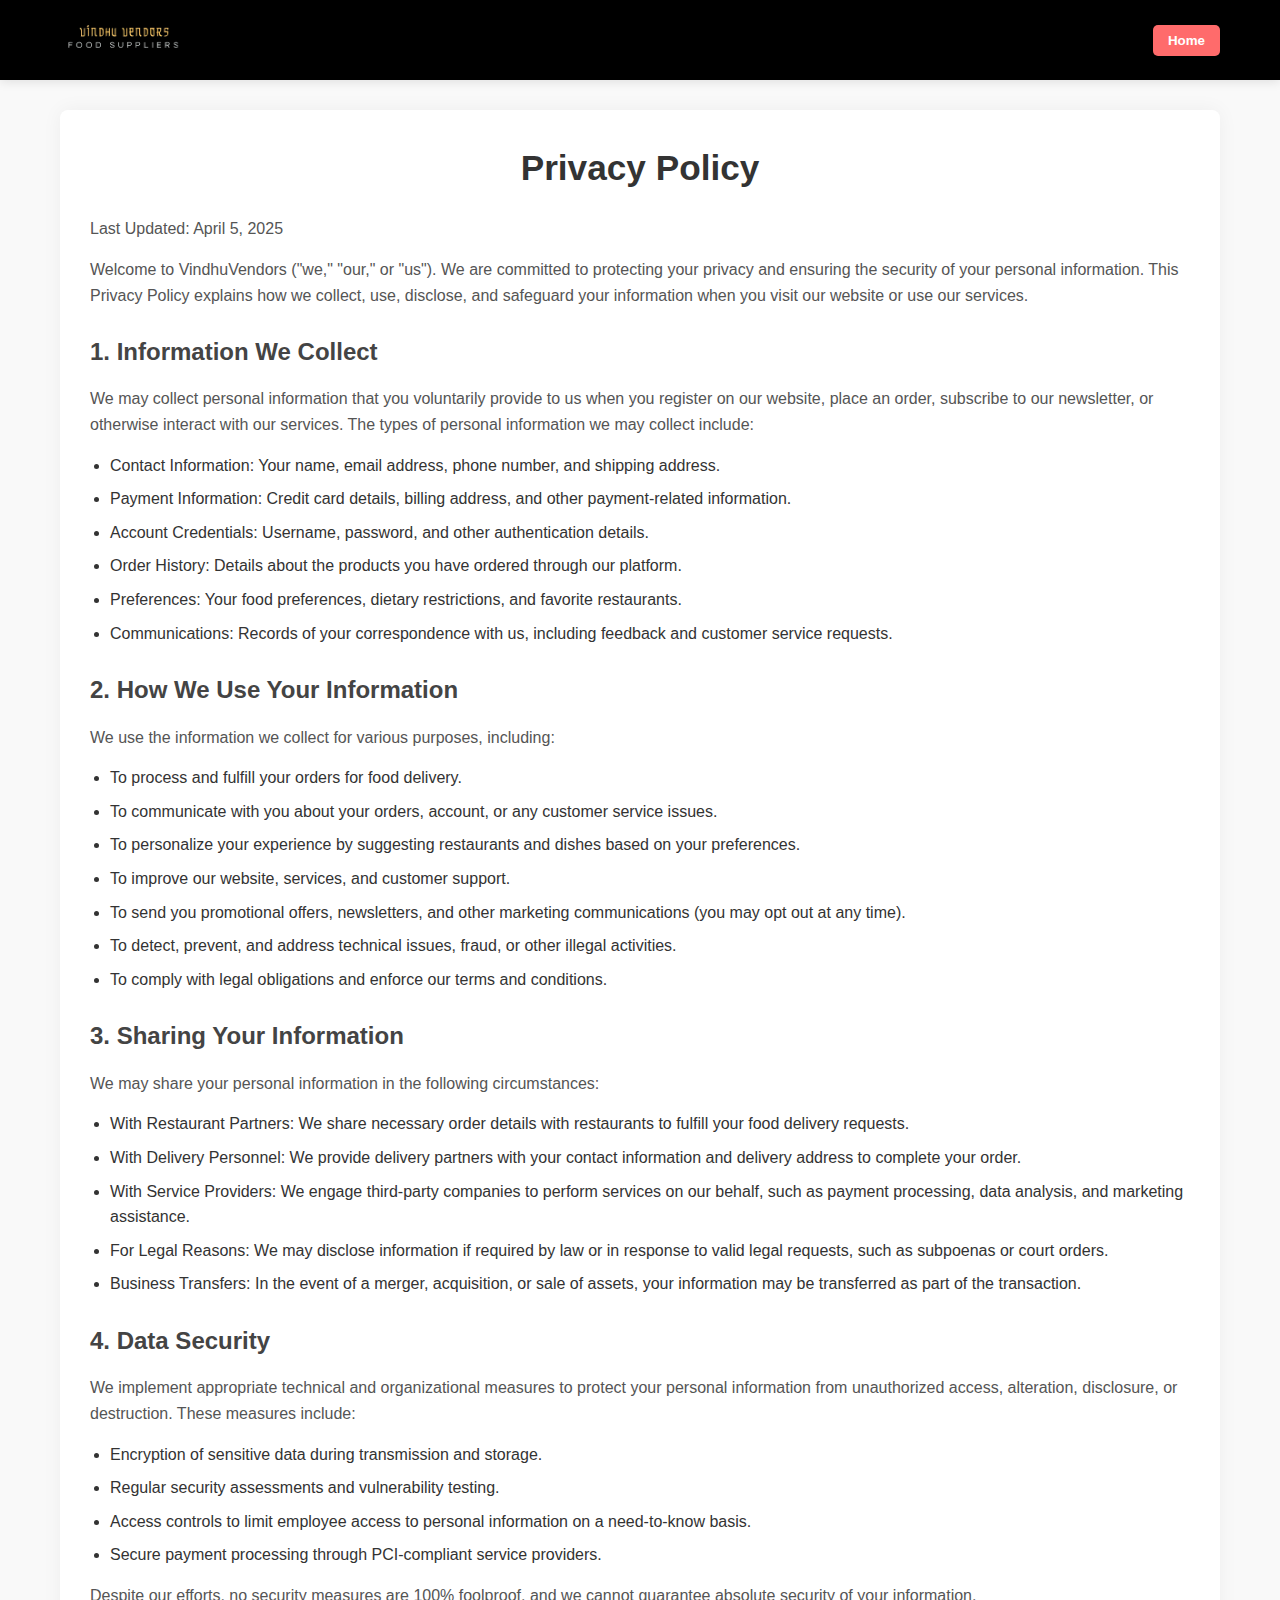
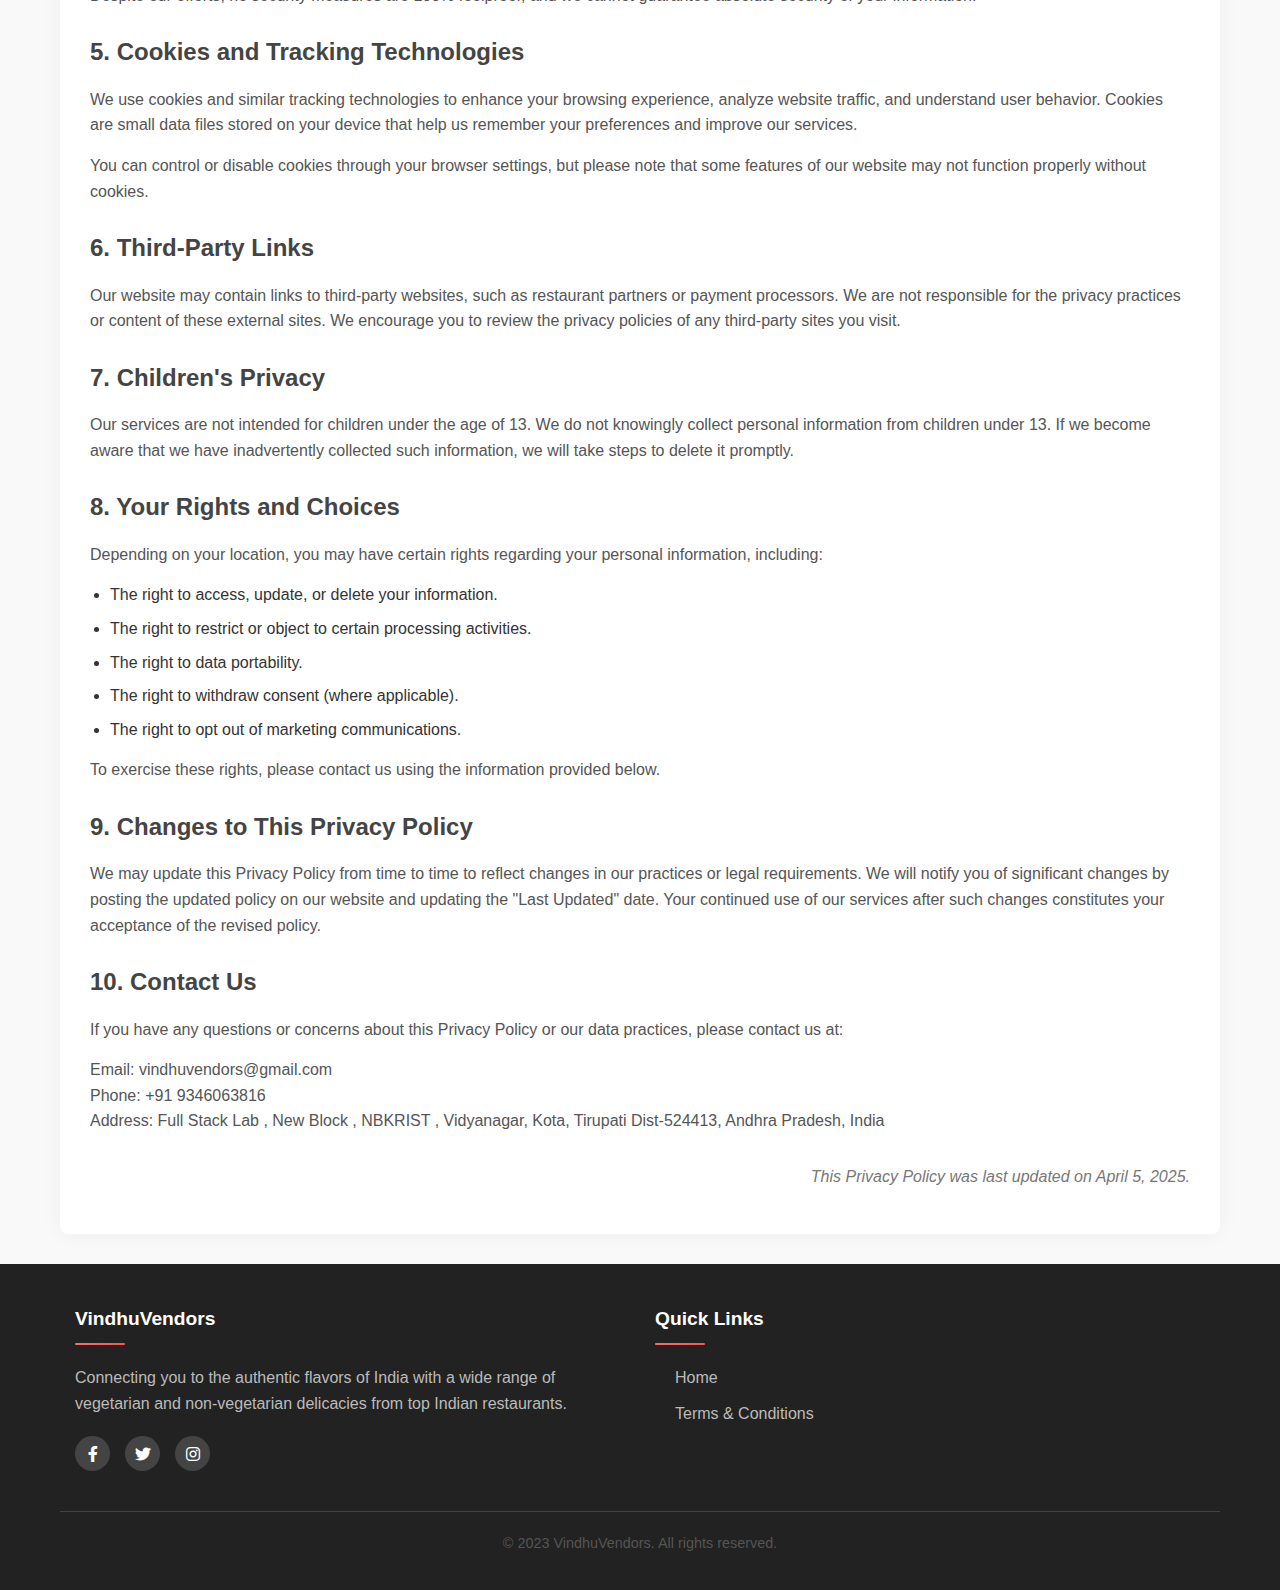
<file: privacy-policy.html>
<!DOCTYPE html>
<html lang="en">
<head>
    <meta charset="UTF-8">
    <meta name="viewport" content="width=device-width, initial-scale=1.0">
    <title>Privacy Policy - VindhuVendors</title>
        <link rel="Website icon" href="VV logo.jpg" type="image/jpg">
    <link rel="stylesheet" href="https://cdnjs.cloudflare.com/ajax/libs/font-awesome/6.0.0-beta3/css/all.min.css">
    <style>
        * {
            margin: 0;
            padding: 0;
            box-sizing: border-box;
            font-family: 'Arial', sans-serif;
        }
        
        body {
            line-height: 1.6;
            color: #333;
            background-color: #f9f9f9;
        }
        
        header {
            background-color: #000;
            padding: 15px 0;
            box-shadow: 0 2px 10px rgba(0, 0, 0, 0.1);
            position: sticky;
            top: 0;
            z-index: 100;
        }
        
        .header-container {
            display: flex;
            justify-content: space-between;
            align-items: center;
            max-width: 1200px;
            margin: 0 auto;
            padding: 0 20px;
        }
        
        .logo {
            display: flex;
            align-items: center;
        }
        
        .logo img {
            height: 50px;
            width: auto;
        }
        
        .home-btn {
            background-color: #ff6b6b;
            color: white;
            border: none;
            padding: 8px 15px;
            border-radius: 5px;
            cursor: pointer;
            font-weight: bold;
            transition: background-color 0.3s;
        }
        
        .home-btn:hover {
            background-color: #ff5252;
        }
        
        .privacy-container {
            max-width: 1200px;
            margin: 30px auto;
            padding: 0 20px;
        }
        
        .privacy-content {
            background-color: white;
            padding: 30px;
            border-radius: 8px;
            box-shadow: 0 0 20px rgba(0, 0, 0, 0.05);
        }
        
        h1 {
            color: #333;
            margin-bottom: 20px;
            font-size: 2.2rem;
            text-align: center;
        }
        
        h2 {
            color: #444;
            margin: 25px 0 15px;
            font-size: 1.5rem;
        }
        
        p {
            margin-bottom: 15px;
            color: #555;
        }
        
        ul {
            margin-bottom: 15px;
            padding-left: 20px;
        }
        
        li {
            margin-bottom: 8px;
        }
        
        .last-updated {
            font-style: italic;
            color: #777;
            text-align: right;
            margin-top: 30px;
        }
        
        footer {
            background-color: #222;
            color: #fff;
            padding: 40px 0 20px;
        }
        
        .container {
            max-width: 1200px;
            margin: 0 auto;
            padding: 0 20px;
        }
        
        .footer-container {
            display: flex;
            flex-wrap: wrap;
            justify-content: space-between;
        }
        
        .footer-section {
            flex: 1;
            min-width: 250px;
            margin-bottom: 20px;
            padding: 0 15px;
        }
        
        .footer-section h3 {
            color: #fff;
            margin-bottom: 20px;
            font-size: 1.2rem;
        }
        
        .footer-section p {
            color: #bbb;
            margin-bottom: 20px;
        }
        
        .footer-links {
            list-style: none;
        }
        
        .footer-links li {
            margin-bottom: 10px;
        }
        
        .footer-links a {
            color: #bbb;
            text-decoration: none;
            transition: color 0.3s;
        }
        
        .footer-links a:hover {
            color: #fff;
        }
        
        .social-links {
            display: flex;
            gap: 15px;
        }
        
        .social-link {
            color: #fff;
            background-color: #444;
            width: 35px;
            height: 35px;
            border-radius: 50%;
            display: flex;
            align-items: center;
            justify-content: center;
            transition: background-color 0.3s;
            text-decoration: none;
        }
        
        .social-link:hover {
            background-color: #ff6b6b;
        }
        
        .copyright {
            text-align: center;
            padding-top: 20px;
            margin-top: 20px;
            border-top: 1px solid #444;
            color: #bbb;
            font-size: 0.9rem;
        }
        
        .footer-section h3 {
    color: #fff;
    margin-bottom: 20px;
    font-size: 1.2rem;
    position: relative;
    padding-bottom: 10px;
}

.footer-section h3::after {
    content: '';
    position: absolute;
    left: 0;
    bottom: 0;
    width: 50px;
    height: 2px;
    background: linear-gradient(90deg, #ff6b6b, #ff5252);
    border-radius: 2px;
}

        @media (max-width: 768px) {
            .header-container {
                flex-direction: column;
                text-align: center;
            }
            
            .logo {
                margin-bottom: 15px;
            }
            
            .privacy-content {
                padding: 20px;
            }
            
            .footer-container {
                flex-direction: column;
            }
            
            .footer-section {
                margin-bottom: 30px;
            }
        }
        /* Only for VindhuVendors and Quick Links */
.footer-section:first-child h3,
.footer-section:nth-child(2) h3 {
    position: relative;
    padding-bottom: 10px;
}

.footer-section:first-child h3::after,
.footer-section:nth-child(2) h3::after {
    content: '';
    position: absolute;
    left: 0;
    bottom: 0;
    width: 50px;
    height: 2px;
    background: linear-gradient(90deg, #ff6b6b, #ff5252);
    border-radius: 2px;
}
    </style>
</head>
<body>
    <header>
        <div class="header-container">
            <div class="logo">
                <img src="VindhuVendors.png" alt="VindhuVendors Logo">
            </div>
            <button class="home-btn" onclick="window.location.href='index.html'">Home</button>
        </div>
    </header>
    
    <div class="privacy-container">
        <div class="privacy-content">
            <h1>Privacy Policy</h1>
            
            <p>Last Updated: April 5, 2025</p>
            
            <p>Welcome to VindhuVendors ("we," "our," or "us"). We are committed to protecting your privacy and ensuring the security of your personal information. This Privacy Policy explains how we collect, use, disclose, and safeguard your information when you visit our website or use our services.</p>
            
            <h2>1. Information We Collect</h2>
            <p>We may collect personal information that you voluntarily provide to us when you register on our website, place an order, subscribe to our newsletter, or otherwise interact with our services. The types of personal information we may collect include:</p>
            <ul>
                <li>Contact Information: Your name, email address, phone number, and shipping address.</li>
                <li>Payment Information: Credit card details, billing address, and other payment-related information.</li>
                <li>Account Credentials: Username, password, and other authentication details.</li>
                <li>Order History: Details about the products you have ordered through our platform.</li>
                <li>Preferences: Your food preferences, dietary restrictions, and favorite restaurants.</li>
                <li>Communications: Records of your correspondence with us, including feedback and customer service requests.</li>
            </ul>
            
            <h2>2. How We Use Your Information</h2>
            <p>We use the information we collect for various purposes, including:</p>
            <ul>
                <li>To process and fulfill your orders for food delivery.</li>
                <li>To communicate with you about your orders, account, or any customer service issues.</li>
                <li>To personalize your experience by suggesting restaurants and dishes based on your preferences.</li>
                <li>To improve our website, services, and customer support.</li>
                <li>To send you promotional offers, newsletters, and other marketing communications (you may opt out at any time).</li>
                <li>To detect, prevent, and address technical issues, fraud, or other illegal activities.</li>
                <li>To comply with legal obligations and enforce our terms and conditions.</li>
            </ul>
            
            <h2>3. Sharing Your Information</h2>
            <p>We may share your personal information in the following circumstances:</p>
            <ul>
                <li>With Restaurant Partners: We share necessary order details with restaurants to fulfill your food delivery requests.</li>
                <li>With Delivery Personnel: We provide delivery partners with your contact information and delivery address to complete your order.</li>
                <li>With Service Providers: We engage third-party companies to perform services on our behalf, such as payment processing, data analysis, and marketing assistance.</li>
                <li>For Legal Reasons: We may disclose information if required by law or in response to valid legal requests, such as subpoenas or court orders.</li>
                <li>Business Transfers: In the event of a merger, acquisition, or sale of assets, your information may be transferred as part of the transaction.</li>
            </ul>
            
            <h2>4. Data Security</h2>
            <p>We implement appropriate technical and organizational measures to protect your personal information from unauthorized access, alteration, disclosure, or destruction. These measures include:</p>
            <ul>
                <li>Encryption of sensitive data during transmission and storage.</li>
                <li>Regular security assessments and vulnerability testing.</li>
                <li>Access controls to limit employee access to personal information on a need-to-know basis.</li>
                <li>Secure payment processing through PCI-compliant service providers.</li>
            </ul>
            <p>Despite our efforts, no security measures are 100% foolproof, and we cannot guarantee absolute security of your information.</p>
            
            <h2>5. Cookies and Tracking Technologies</h2>
            <p>We use cookies and similar tracking technologies to enhance your browsing experience, analyze website traffic, and understand user behavior. Cookies are small data files stored on your device that help us remember your preferences and improve our services.</p>
            <p>You can control or disable cookies through your browser settings, but please note that some features of our website may not function properly without cookies.</p>
            
            <h2>6. Third-Party Links</h2>
            <p>Our website may contain links to third-party websites, such as restaurant partners or payment processors. We are not responsible for the privacy practices or content of these external sites. We encourage you to review the privacy policies of any third-party sites you visit.</p>
            
            <h2>7. Children's Privacy</h2>
            <p>Our services are not intended for children under the age of 13. We do not knowingly collect personal information from children under 13. If we become aware that we have inadvertently collected such information, we will take steps to delete it promptly.</p>
            
            <h2>8. Your Rights and Choices</h2>
            <p>Depending on your location, you may have certain rights regarding your personal information, including:</p>
            <ul>
                <li>The right to access, update, or delete your information.</li>
                <li>The right to restrict or object to certain processing activities.</li>
                <li>The right to data portability.</li>
                <li>The right to withdraw consent (where applicable).</li>
                <li>The right to opt out of marketing communications.</li>
            </ul>
            <p>To exercise these rights, please contact us using the information provided below.</p>
            
            <h2>9. Changes to This Privacy Policy</h2>
            <p>We may update this Privacy Policy from time to time to reflect changes in our practices or legal requirements. We will notify you of significant changes by posting the updated policy on our website and updating the "Last Updated" date. Your continued use of our services after such changes constitutes your acceptance of the revised policy.</p>
            
            <h2>10. Contact Us</h2>
            <p>If you have any questions or concerns about this Privacy Policy or our data practices, please contact us at:</p>
            <p>Email: vindhuvendors@gmail.com<br>
            Phone: +91 9346063816<br>
            Address: Full Stack Lab , New Block , NBKRIST , Vidyanagar, Kota, Tirupati Dist-524413, Andhra Pradesh, India</p>
            
            <p class="last-updated">This Privacy Policy was last updated on April 5, 2025.</p>
        </div>
    </div>
    
    <footer>
        <div class="container">
            <div class="footer-container">
                <div class="footer-section">
                    <h3>VindhuVendors</h3>
                    <p>Connecting you to the authentic flavors of India with a wide range of vegetarian and non-vegetarian delicacies from top Indian restaurants.</p>
                    <div class="social-links">
                        <a href="https://www.facebook.com/profile.php?id=61574738473854" class="social-link"><i class="fab fa-facebook-f"></i></a>
                        <a href="https://x.com/VindhuVendors" class="social-link"><i class="fab fa-twitter"></i></a>
                        <a href="https://www.instagram.com/vindhu_vendors/" class="social-link"><i class="fab fa-instagram"></i></a>
                    </div>
                </div>
                <div class="footer-section">
                    <h3>Quick Links</h3>
                    <ul class="footer-links">
                        <li><a href="index.html">Home</a></li>
                        <li><a href="terms.html">Terms & Conditions</a></li>
                    </ul>
                </div>
                
            </div>
            <div class="copyright">
                <p>&copy; 2023 VindhuVendors. All rights reserved.</p>
            </div>
        </div>
    </footer>
</body>
</html>
</file>
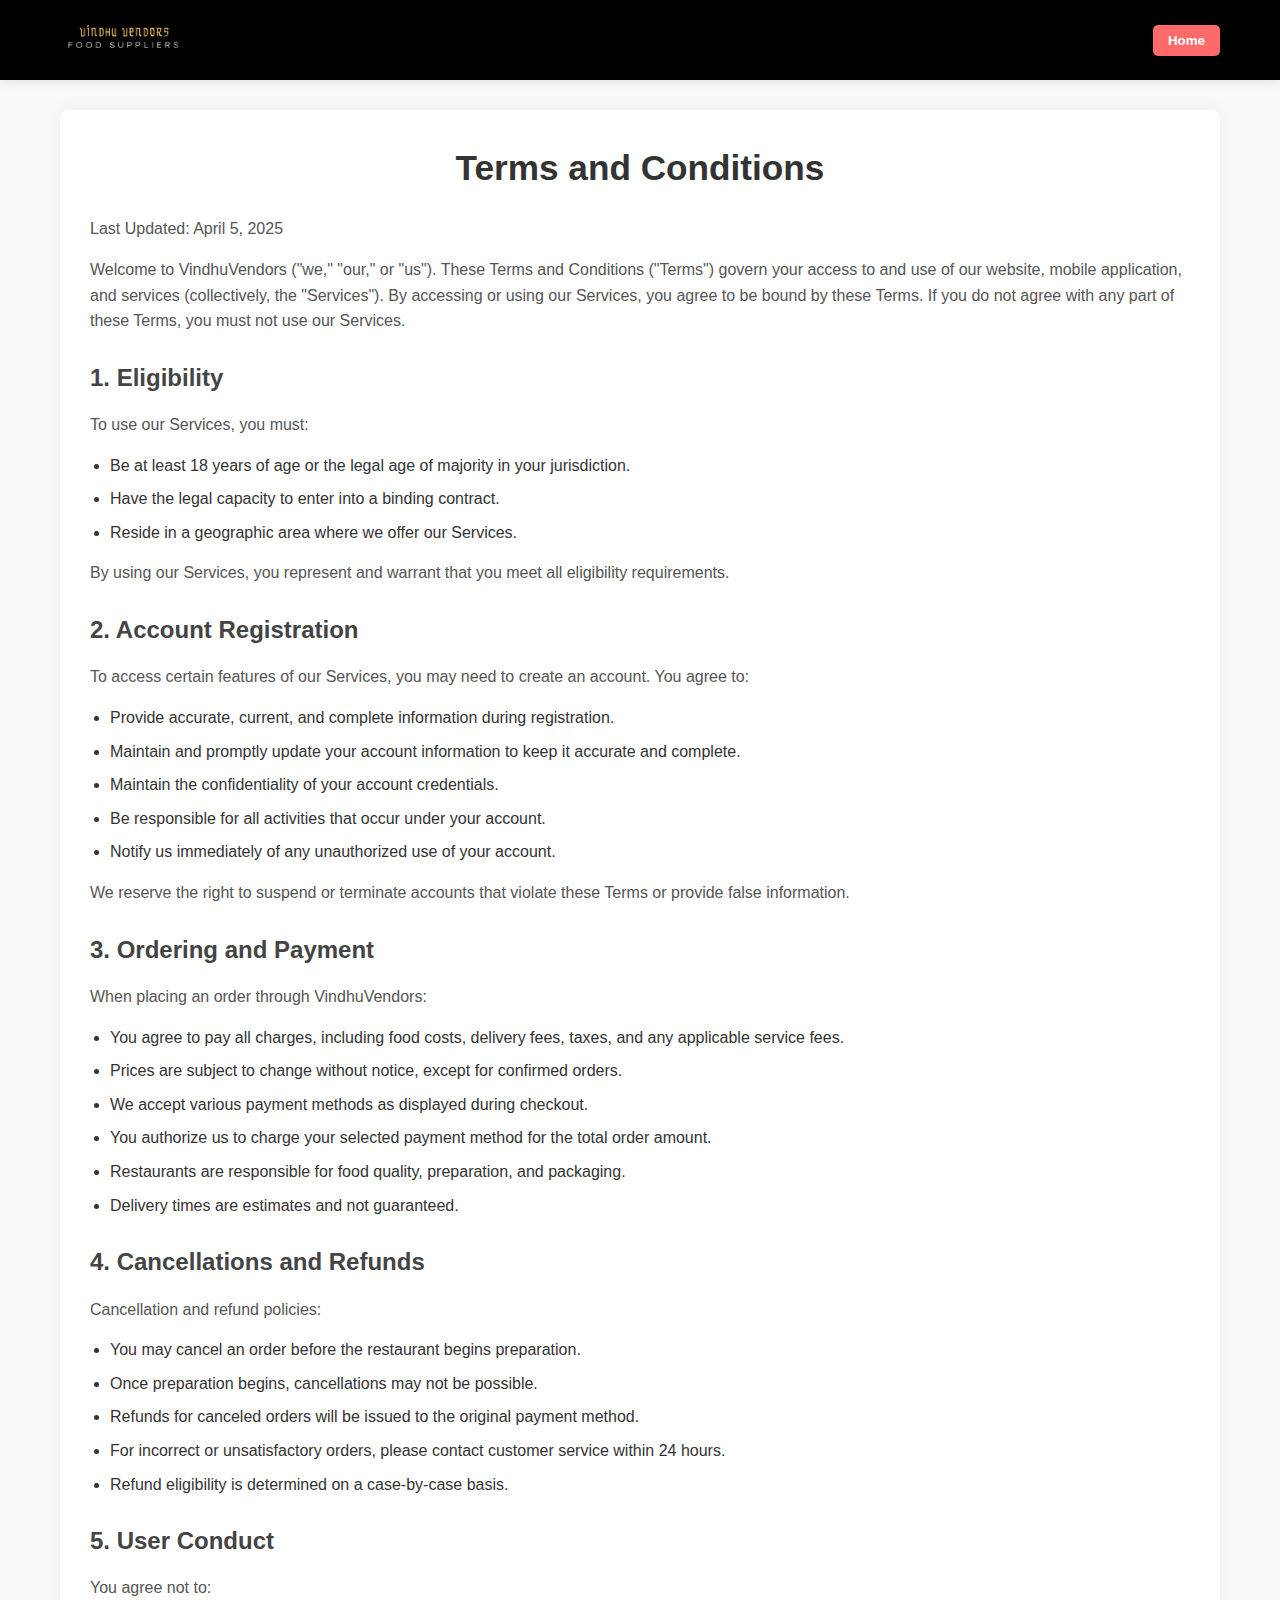
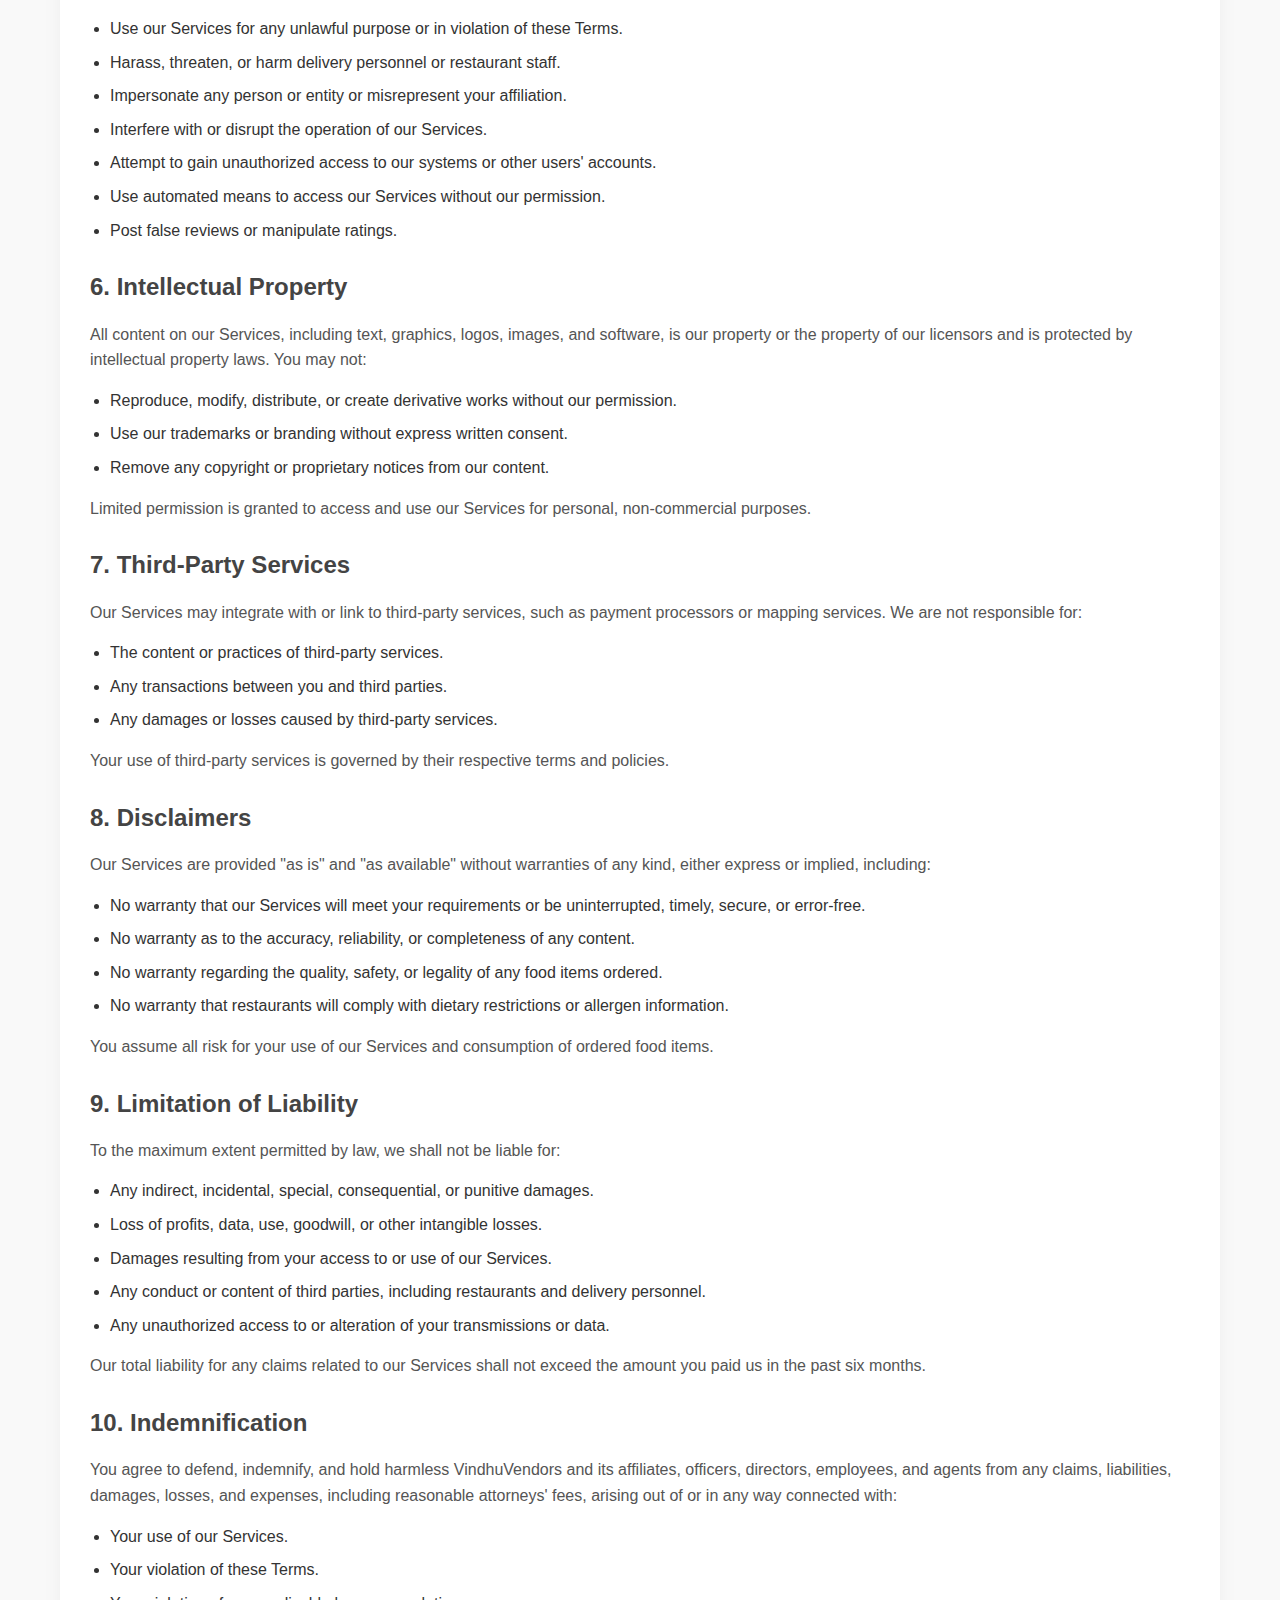
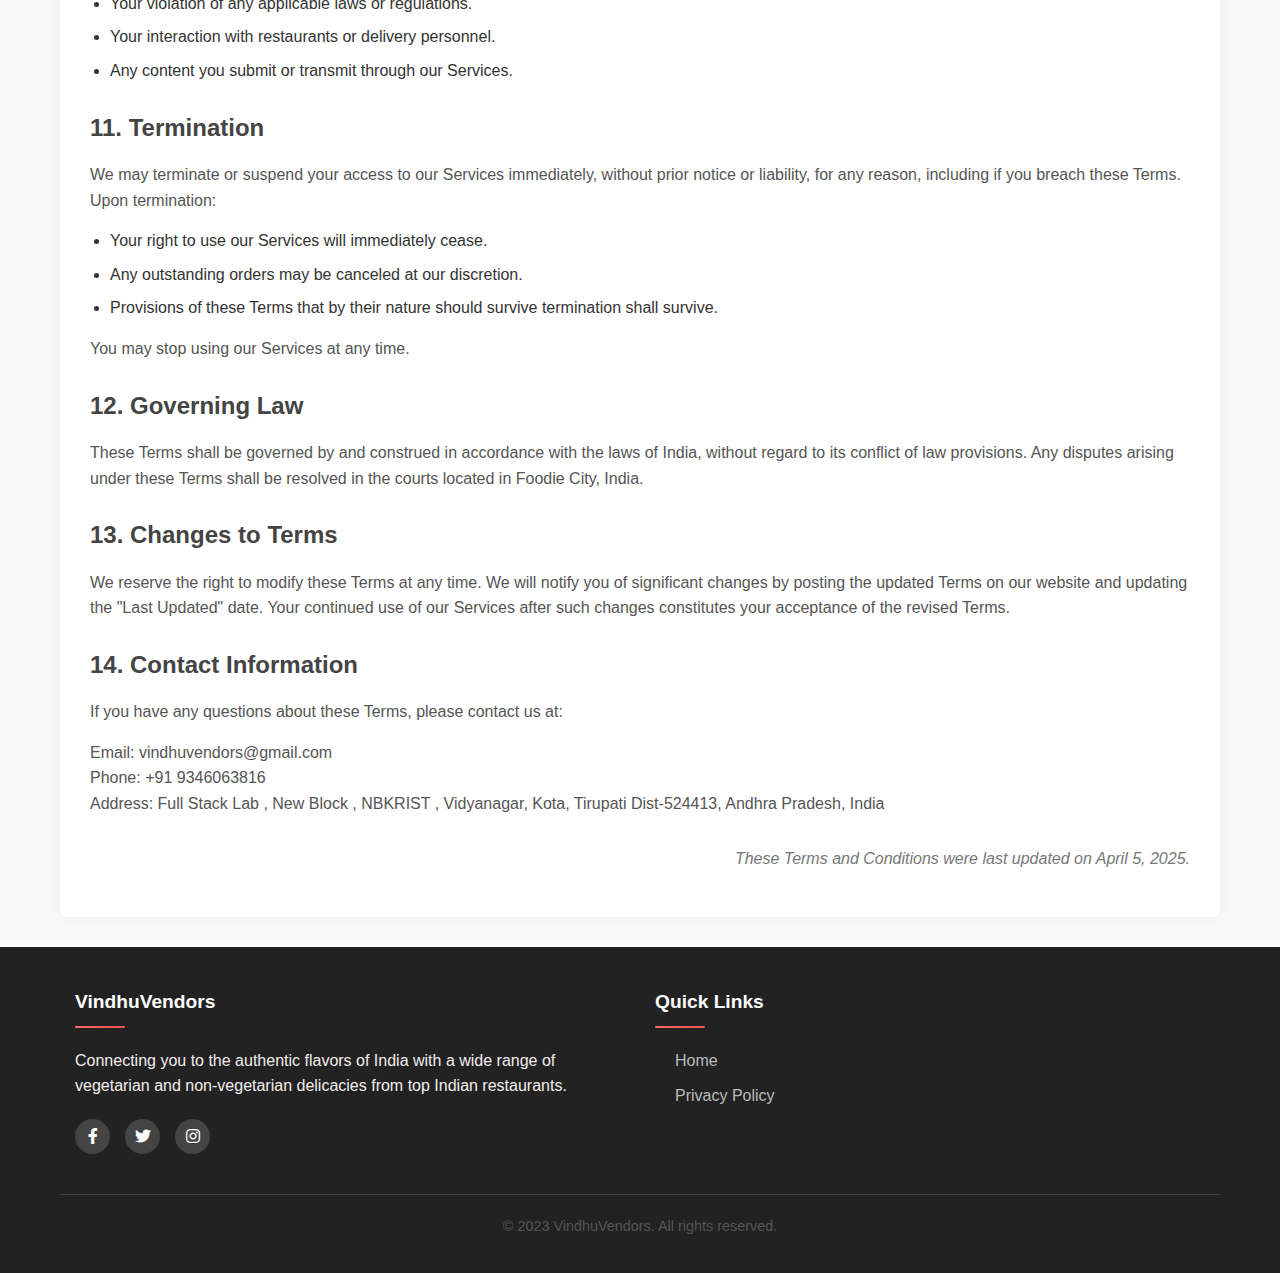
<file: terms.html>
<!DOCTYPE html>
<html lang="en">
<head>
    <meta charset="UTF-8">
    <meta name="viewport" content="width=device-width, initial-scale=1.0">
    <title>Terms and Conditions - VindhuVendors</title>
        <link rel="Website icon" href="VV logo.jpg" type="image/jpg">
    <link rel="stylesheet" href="https://cdnjs.cloudflare.com/ajax/libs/font-awesome/6.0.0-beta3/css/all.min.css">
    <style>
        * {
            margin: 0;
            padding: 0;
            box-sizing: border-box;
            font-family: 'Arial', sans-serif;
        }
        
        body {
            line-height: 1.6;
            color: #333;
            background-color: #f9f9f9;
        }
        
        header {
            background-color: #000;
            padding: 15px 0;
            box-shadow: 0 2px 10px rgba(0, 0, 0, 0.1);
            position: sticky;
            top: 0;
            z-index: 100;
        }
        
        .header-container {
            display: flex;
            justify-content: space-between;
            align-items: center;
            max-width: 1200px;
            margin: 0 auto;
            padding: 0 20px;
        }
        
        .logo {
            display: flex;
            align-items: center;
        }
        
        .logo img {
            height: 50px;
            width: auto;
        }
        
        .home-btn {
            background-color: #ff6b6b;
            color: white;
            border: none;
            padding: 8px 15px;
            border-radius: 5px;
            cursor: pointer;
            font-weight: bold;
            transition: background-color 0.3s;
        }
        
        .home-btn:hover {
            background-color: #ff5252;
        }
        
        .terms-container {
            max-width: 1200px;
            margin: 30px auto;
            padding: 0 20px;
        }
        
        .terms-content {
            background-color: white;
            padding: 30px;
            border-radius: 8px;
            box-shadow: 0 0 20px rgba(0, 0, 0, 0.05);
        }
        
        h1 {
            color: #333;
            margin-bottom: 20px;
            font-size: 2.2rem;
            text-align: center;
        }
        
        h2 {
            color: #444;
            margin: 25px 0 15px;
            font-size: 1.5rem;
        }
        
        p {
            margin-bottom: 15px;
            color: #555;
        }
        
        ul {
            margin-bottom: 15px;
            padding-left: 20px;
        }
        
        li {
            margin-bottom: 8px;
        }
        
        .last-updated {
            font-style: italic;
            color: #777;
            text-align: right;
            margin-top: 30px;
        }
        
        footer {
            background-color: #222;
            color: #fff;
            padding: 40px 0 20px;
        }
        
        .container {
            max-width: 1200px;
            margin: 0 auto;
            padding: 0 20px;
        }
        
        .footer-container {
            display: flex;
            flex-wrap: wrap;
            justify-content: space-between;
        }
        
        .footer-section {
            flex: 1;
            min-width: 250px;
            margin-bottom: 20px;
            padding: 0 15px;
        }
        
        .footer-section h3 {
            color: #fff;
            margin-bottom: 20px;
            font-size: 1.2rem;
        }
        
        .footer-section p {
            color: #f2eded;
            margin-bottom: 20px;
        }
        
        .footer-links {
            list-style: none;
        }
        
        .footer-links li {
            margin-bottom: 10px;
        }
        
        .footer-links a {
            color: #bbb;
            text-decoration: none;
            transition: color 0.3s;
        }
        
        .footer-links a:hover {
            color: #fff;
        }
        
        .social-links {
            display: flex;
            gap: 15px;
        }
        
        .social-link {
            color: #ffffff;
            background-color: #444;
            width: 35px;
            height: 35px;
            border-radius: 50%;
            display: flex;
            align-items: center;
            justify-content: center;
            transition: background-color 0.3s;
            text-decoration: none;
        }
        
        .social-link:hover {
            background-color: #057d7d;
        }
        
        .copyright {
            text-align: center;
            padding-top: 20px;
            margin-top: 20px;
            border-top: 1px solid #444;
            color: #bbb;
            font-size: 0.9rem;
        }
        
        @media (max-width: 768px) {
            .header-container {
                flex-direction: column;
                text-align: center;
            }
            
            .logo {
                margin-bottom: 15px;
            }
            
            .terms-content {
                padding: 20px;
            }
            
            .footer-container {
                flex-direction: column;
            }
            
            .footer-section {
                margin-bottom: 30px;
            }
        }
        /* Only for VindhuVendors and Quick Links */
.footer-section:first-child h3,
.footer-section:nth-child(2) h3 {
    position: relative;
    padding-bottom: 10px;
}

.footer-section:first-child h3::after,
.footer-section:nth-child(2) h3::after {
    content: '';
    position: absolute;
    left: 0;
    bottom: 0;
    width: 50px;
    height: 2px;
    background: linear-gradient(90deg, #ff6b6b, #ff5252);
    border-radius: 2px;
}
    </style>
</head>
<body>
    <header>
        <div class="header-container">
            <div class="logo">
                <img src="VindhuVendors.png" alt="VindhuVendors Logo">
            </div>
            <button class="home-btn" onclick="window.location.href='index.html'">Home</button>
        </div>
    </header>
    
    <div class="terms-container">
        <div class="terms-content">
            <h1>Terms and Conditions</h1>
            
            <p>Last Updated: April 5, 2025</p>
            
            <p>Welcome to VindhuVendors ("we," "our," or "us"). These Terms and Conditions ("Terms") govern your access to and use of our website, mobile application, and services (collectively, the "Services"). By accessing or using our Services, you agree to be bound by these Terms. If you do not agree with any part of these Terms, you must not use our Services.</p>
            
            <h2>1. Eligibility</h2>
            <p>To use our Services, you must:</p>
            <ul>
                <li>Be at least 18 years of age or the legal age of majority in your jurisdiction.</li>
                <li>Have the legal capacity to enter into a binding contract.</li>
                <li>Reside in a geographic area where we offer our Services.</li>
            </ul>
            <p>By using our Services, you represent and warrant that you meet all eligibility requirements.</p>
            
            <h2>2. Account Registration</h2>
            <p>To access certain features of our Services, you may need to create an account. You agree to:</p>
            <ul>
                <li>Provide accurate, current, and complete information during registration.</li>
                <li>Maintain and promptly update your account information to keep it accurate and complete.</li>
                <li>Maintain the confidentiality of your account credentials.</li>
                <li>Be responsible for all activities that occur under your account.</li>
                <li>Notify us immediately of any unauthorized use of your account.</li>
            </ul>
            <p>We reserve the right to suspend or terminate accounts that violate these Terms or provide false information.</p>
            
            <h2>3. Ordering and Payment</h2>
            <p>When placing an order through VindhuVendors:</p>
            <ul>
                <li>You agree to pay all charges, including food costs, delivery fees, taxes, and any applicable service fees.</li>
                <li>Prices are subject to change without notice, except for confirmed orders.</li>
                <li>We accept various payment methods as displayed during checkout.</li>
                <li>You authorize us to charge your selected payment method for the total order amount.</li>
                <li>Restaurants are responsible for food quality, preparation, and packaging.</li>
                <li>Delivery times are estimates and not guaranteed.</li>
            </ul>
            
            <h2>4. Cancellations and Refunds</h2>
            <p>Cancellation and refund policies:</p>
            <ul>
                <li>You may cancel an order before the restaurant begins preparation.</li>
                <li>Once preparation begins, cancellations may not be possible.</li>
                <li>Refunds for canceled orders will be issued to the original payment method.</li>
                <li>For incorrect or unsatisfactory orders, please contact customer service within 24 hours.</li>
                <li>Refund eligibility is determined on a case-by-case basis.</li>
            </ul>
            
            <h2>5. User Conduct</h2>
            <p>You agree not to:</p>
            <ul>
                <li>Use our Services for any unlawful purpose or in violation of these Terms.</li>
                <li>Harass, threaten, or harm delivery personnel or restaurant staff.</li>
                <li>Impersonate any person or entity or misrepresent your affiliation.</li>
                <li>Interfere with or disrupt the operation of our Services.</li>
                <li>Attempt to gain unauthorized access to our systems or other users' accounts.</li>
                <li>Use automated means to access our Services without our permission.</li>
                <li>Post false reviews or manipulate ratings.</li>
            </ul>
            
            <h2>6. Intellectual Property</h2>
            <p>All content on our Services, including text, graphics, logos, images, and software, is our property or the property of our licensors and is protected by intellectual property laws. You may not:</p>
            <ul>
                <li>Reproduce, modify, distribute, or create derivative works without our permission.</li>
                <li>Use our trademarks or branding without express written consent.</li>
                <li>Remove any copyright or proprietary notices from our content.</li>
            </ul>
            <p>Limited permission is granted to access and use our Services for personal, non-commercial purposes.</p>
            
            <h2>7. Third-Party Services</h2>
            <p>Our Services may integrate with or link to third-party services, such as payment processors or mapping services. We are not responsible for:</p>
            <ul>
                <li>The content or practices of third-party services.</li>
                <li>Any transactions between you and third parties.</li>
                <li>Any damages or losses caused by third-party services.</li>
            </ul>
            <p>Your use of third-party services is governed by their respective terms and policies.</p>
            
            <h2>8. Disclaimers</h2>
            <p>Our Services are provided "as is" and "as available" without warranties of any kind, either express or implied, including:</p>
            <ul>
                <li>No warranty that our Services will meet your requirements or be uninterrupted, timely, secure, or error-free.</li>
                <li>No warranty as to the accuracy, reliability, or completeness of any content.</li>
                <li>No warranty regarding the quality, safety, or legality of any food items ordered.</li>
                <li>No warranty that restaurants will comply with dietary restrictions or allergen information.</li>
            </ul>
            <p>You assume all risk for your use of our Services and consumption of ordered food items.</p>
            
            <h2>9. Limitation of Liability</h2>
            <p>To the maximum extent permitted by law, we shall not be liable for:</p>
            <ul>
                <li>Any indirect, incidental, special, consequential, or punitive damages.</li>
                <li>Loss of profits, data, use, goodwill, or other intangible losses.</li>
                <li>Damages resulting from your access to or use of our Services.</li>
                <li>Any conduct or content of third parties, including restaurants and delivery personnel.</li>
                <li>Any unauthorized access to or alteration of your transmissions or data.</li>
            </ul>
            <p>Our total liability for any claims related to our Services shall not exceed the amount you paid us in the past six months.</p>
            
            <h2>10. Indemnification</h2>
            <p>You agree to defend, indemnify, and hold harmless VindhuVendors and its affiliates, officers, directors, employees, and agents from any claims, liabilities, damages, losses, and expenses, including reasonable attorneys' fees, arising out of or in any way connected with:</p>
            <ul>
                <li>Your use of our Services.</li>
                <li>Your violation of these Terms.</li>
                <li>Your violation of any applicable laws or regulations.</li>
                <li>Your interaction with restaurants or delivery personnel.</li>
                <li>Any content you submit or transmit through our Services.</li>
            </ul>
            
            <h2>11. Termination</h2>
            <p>We may terminate or suspend your access to our Services immediately, without prior notice or liability, for any reason, including if you breach these Terms. Upon termination:</p>
            <ul>
                <li>Your right to use our Services will immediately cease.</li>
                <li>Any outstanding orders may be canceled at our discretion.</li>
                <li>Provisions of these Terms that by their nature should survive termination shall survive.</li>
            </ul>
            <p>You may stop using our Services at any time.</p>
            
            <h2>12. Governing Law</h2>
            <p>These Terms shall be governed by and construed in accordance with the laws of India, without regard to its conflict of law provisions. Any disputes arising under these Terms shall be resolved in the courts located in Foodie City, India.</p>
            
            <h2>13. Changes to Terms</h2>
            <p>We reserve the right to modify these Terms at any time. We will notify you of significant changes by posting the updated Terms on our website and updating the "Last Updated" date. Your continued use of our Services after such changes constitutes your acceptance of the revised Terms.</p>
            
            <h2>14. Contact Information</h2>
            <p>If you have any questions about these Terms, please contact us at:</p>
            <p>Email: vindhuvendors@gmail.com<br>
            Phone: +91 9346063816<br>
            Address: Full Stack Lab , New Block , NBKRIST , Vidyanagar, Kota, Tirupati Dist-524413, Andhra Pradesh, India</p>
            
            <p class="last-updated">These Terms and Conditions were last updated on April 5, 2025.</p>
        </div>
    </div>
    
    <footer>
        <div class="container">
            <div class="footer-container">
                <div class="footer-section">
                    <h3>VindhuVendors</h3>
                    <p>Connecting you to the authentic flavors of India with a wide range of vegetarian and non-vegetarian delicacies from top Indian restaurants.</p>
                    <div class="social-links">
                        <a href="https://www.facebook.com/profile.php?id=61574738473854" class="social-link"><i class="fab fa-facebook-f"></i></a>
                        <a href="https://x.com/VindhuVendors" class="social-link"><i class="fab fa-twitter"></i></a>
                        <a href="https://www.instagram.com/vindhu_vendors/" class="social-link"><i class="fab fa-instagram"></i></a>
                    </div>
                </div>
                <div class="footer-section">
                    <h3>Quick Links</h3>
                    <ul class="footer-links">
                        <li><a href="index.html">Home</a></li>
                        <li><a href="privacy-policy.html">Privacy Policy</a></li>
                    </ul>
                </div>
                
            </div>
            <div class="copyright">
                <p>&copy; 2023 VindhuVendors. All rights reserved.</p>
            </div>
        </div>
    </footer>
</body>
</html>
</file>
